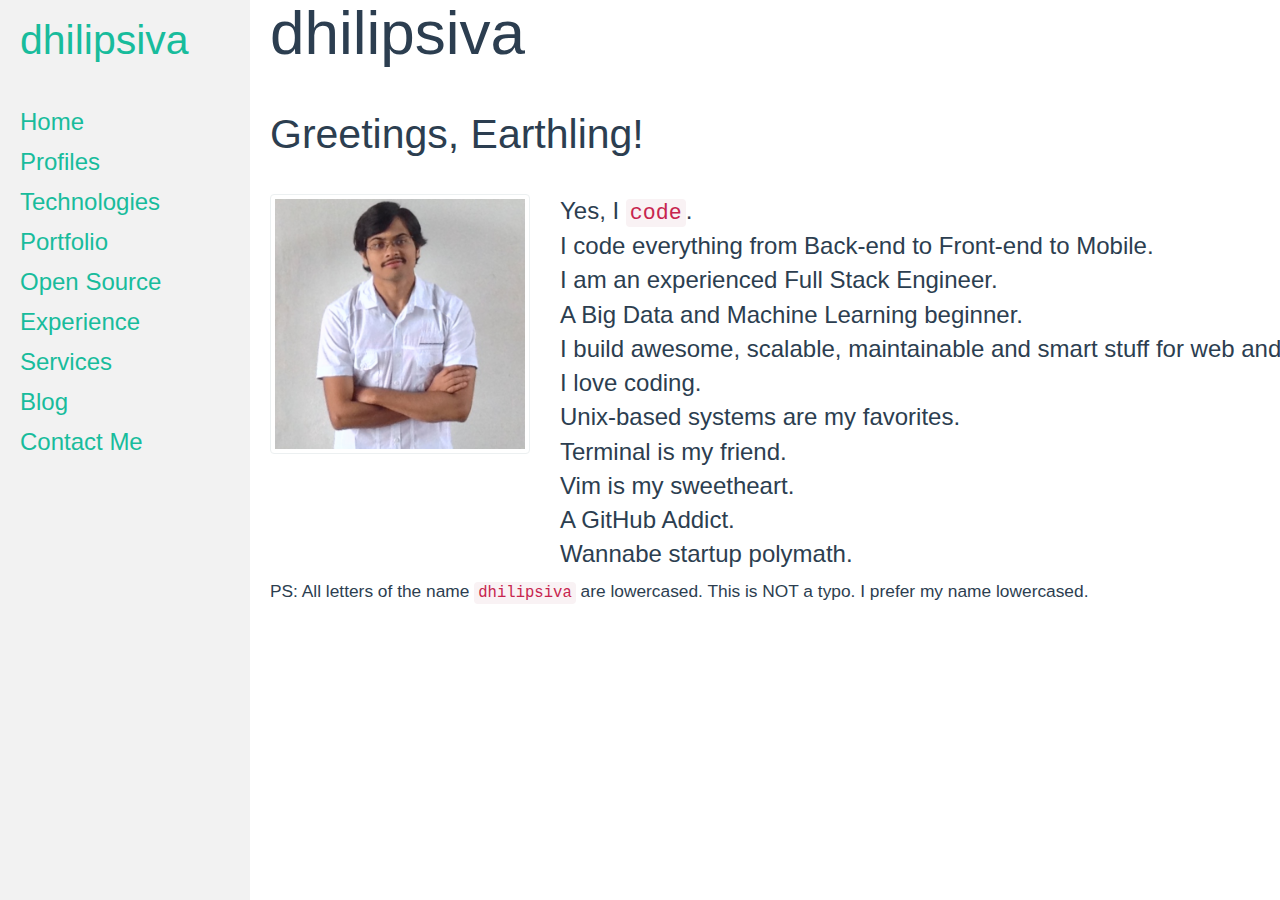
<file: index.html>
<!DOCTYPE html>
<html>
    <head>
        <title>dhilipsiva</title>

        <meta charset="utf-8">
        <meta name="viewport" content="width=device-width">
        <meta http-equiv="X-UA-Compatible" content="IE=edge,chrome=1">

        <meta name="title" content="dhilipsiva"/>
        <meta name="description" content="Greetings, Earthling!"/>
        <meta name="keywords" content="dhilipsiva"/>

        <meta property="og:type" content="article" />
        <meta property="og:title" content="dhilipsiva" />
        <meta property="og:description" content="Greetings, Earthling!" />
        <meta property="og:url" content="http://dhilipsiva.com/index.html" />
        <meta property="fb:profile_id"   content="1627550002" />

        <meta name="twitter:card" content="summary">
        <meta name="twitter:title" content="dhilipsiva" />
        <meta name="twitter:description" content="Greetings, Earthling!" />
        <meta name="twitter:creator" content="@dhilipsiva">
        <meta name="twitter:url" content="http://dhilipsiva.com/index.html" />
        <meta name="twitter:site" content="@dhilipsiva" />
        <meta name="twitter:domain" content="dhilipsiva.com" />

        <link rel="alternate" type="application/rss+xml" title="RSS" href="http://dhilipsiva.com/feed.xml">
        <link rel="shortcut icon" href="/favicon.ico" type="image/x-icon">
        <link rel="icon" href="/favicon.ico" type="image/x-icon">

        <link rel="stylesheet" href="/assets/styles-d5674aa53d373fd3872363236abb8f71.css">
    </head>
    <body>
        <div id="wrapper">
            <div id="sidebar-wrapper">
                <ul class="sidebar-nav">
                    <li class="sidebar-brand">
                        <a href="/">
                            dhilipsiva
                        </a>
                    </li>
                    <li>
                        <a href="/">Home</a>
                    </li>
                    <li>
                        <a href="/profiles">Profiles</a>
                    </li>
                    <li>
                        <a href="/technologies">Technologies</a>
                    </li>
                    <li>
                        <a href="/portfolio">Portfolio</a>
                    </li>
                    <li>
                        <a href="/open-source">Open Source</a>
                    </li>
                    <li>
                        <a href="/experience">Experience</a>
                    </li>
                    <li>
                        <a href="/services">Services</a>
                    </li>
                    <li>
                        <a href="/blog">Blog</a>
                    </li>
                    <li>
                        <a href="/contact-me">Contact Me</a>
                    </li>
                </ul>
            </div>
            <div id="page-content-wrapper">
                <div class="content-header">
                    <a id="menu-toggle" href="#" class="btn btn-info">
                        <span class="glyphicon glyphicon-list"></span>
                        Menu
                    </a>
                    <h1>dhilipsiva</h1>
                    <h3>Greetings, Earthling!</h3>
                </div>
                <div class="container page-content inset">
                    <div class="row">
    <div class="col-md-3">
        <div class="thumbnail">
            <img src="/profile.png" alt="dhilipsiva">
        </div>
    </div>
    <div class="col-md-9">
        Yes, I <code>code</code>. <br/>
        I code everything from Back-end to Front-end to Mobile. <br/>
        I am an experienced Full Stack Engineer. <br/>
        A Big Data and Machine Learning beginner. <br/>
        I build awesome, scalable, maintainable and smart stuff for web and mobile.  <br/>
        I love coding. <br/>
        Unix-based systems are my favorites. <br/>
        Terminal is my friend. <br/>
        Vim is my sweetheart. <br/>
        A GitHub Addict. <br/>
        Wannabe startup polymath. <br/>
    </div>
</div>
<small> <small> PS: All letters of the name <code>dhilipsiva</code> are lowercased. This is NOT a typo. I prefer my name lowercased. </small> </small>

                </div>
            </div>
        </div>
    </body>
    <script type="text/javascript" charset="utf-8">
        document.getElementById("menu-toggle").addEventListener("click", function( event ) {
            event.preventDefault();
            document.getElementById("wrapper").classList.toggle("active");
        }, false);
    </script>
    <script type="text/javascript" charset="utf-8">
        !function(g,s,q,r,d){
            r=g[r]=g[r]||function(){(r.q=r.q||[]).push(arguments)};
            d=s.createElement(q);q=s.getElementsByTagName(q)[0];
            d.src='//d1l6p2sc9645hc.cloudfront.net/tracker.js';q.parentNode.
                insertBefore(d,q)
        }(window,document,'script','_gs');
        _gs('GSN-764389-Z');
    </script>
</html>
</file>
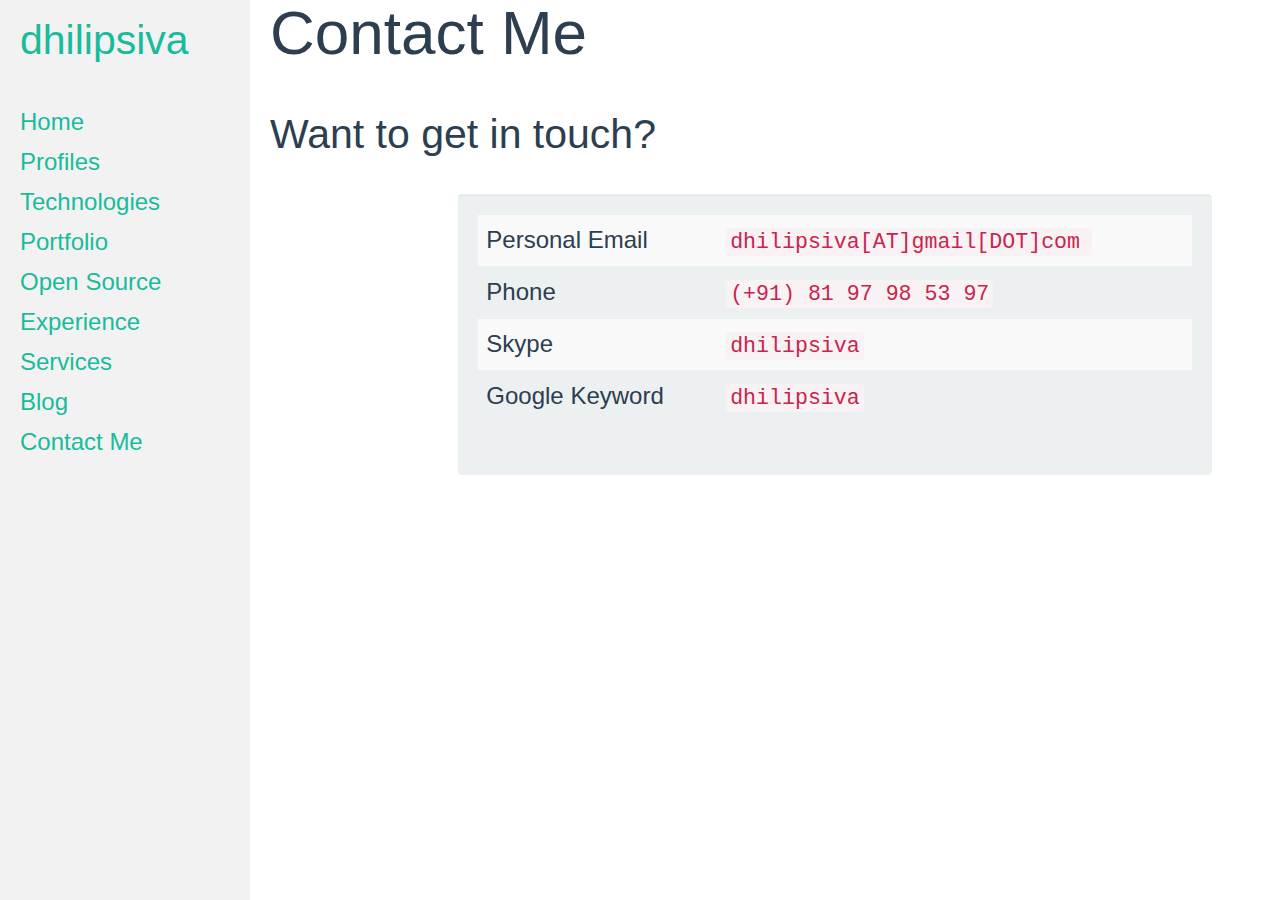
<file: contact-me/index.html>
<!DOCTYPE html>
<html>
    <head>
        <title>Contact Me</title>

        <meta charset="utf-8">
        <meta name="viewport" content="width=device-width">
        <meta http-equiv="X-UA-Compatible" content="IE=edge,chrome=1">

        <meta name="title" content="Contact Me"/>
        <meta name="description" content="Want to get in touch?"/>
        <meta name="keywords" content="dhilipsiva"/>

        <meta property="og:type" content="article" />
        <meta property="og:title" content="Contact Me" />
        <meta property="og:description" content="Want to get in touch?" />
        <meta property="og:url" content="http://dhilipsiva.com/contact-me/index.html" />
        <meta property="fb:profile_id"   content="1627550002" />

        <meta name="twitter:card" content="summary">
        <meta name="twitter:title" content="Contact Me" />
        <meta name="twitter:description" content="Want to get in touch?" />
        <meta name="twitter:creator" content="@dhilipsiva">
        <meta name="twitter:url" content="http://dhilipsiva.com/contact-me/index.html" />
        <meta name="twitter:site" content="@dhilipsiva" />
        <meta name="twitter:domain" content="dhilipsiva.com" />

        <link rel="alternate" type="application/rss+xml" title="RSS" href="http://dhilipsiva.com/feed.xml">
        <link rel="shortcut icon" href="/favicon.ico" type="image/x-icon">
        <link rel="icon" href="/favicon.ico" type="image/x-icon">

        <link rel="stylesheet" href="/assets/styles-d5674aa53d373fd3872363236abb8f71.css">
    </head>
    <body>
        <div id="wrapper">
            <div id="sidebar-wrapper">
                <ul class="sidebar-nav">
                    <li class="sidebar-brand">
                        <a href="/">
                            dhilipsiva
                        </a>
                    </li>
                    <li>
                        <a href="/">Home</a>
                    </li>
                    <li>
                        <a href="/profiles">Profiles</a>
                    </li>
                    <li>
                        <a href="/technologies">Technologies</a>
                    </li>
                    <li>
                        <a href="/portfolio">Portfolio</a>
                    </li>
                    <li>
                        <a href="/open-source">Open Source</a>
                    </li>
                    <li>
                        <a href="/experience">Experience</a>
                    </li>
                    <li>
                        <a href="/services">Services</a>
                    </li>
                    <li>
                        <a href="/blog">Blog</a>
                    </li>
                    <li>
                        <a href="/contact-me">Contact Me</a>
                    </li>
                </ul>
            </div>
            <div id="page-content-wrapper">
                <div class="content-header">
                    <a id="menu-toggle" href="#" class="btn btn-info">
                        <span class="glyphicon glyphicon-list"></span>
                        Menu
                    </a>
                    <h1>Contact Me</h1>
                    <h3>Want to get in touch?</h3>
                </div>
                <div class="container page-content inset">
                    <div class="col-md-8 col-md-offset-2 well">
    <table class="table table-striped">
        <tbody>
            <tr>
                <td> Personal Email </td>
                <td><code> dhilipsiva[AT]gmail[DOT]com <code></td>
            </tr>
            <tr>
                <td> Phone </td>
                <td><code> (+91) 81 97 98 53 97 </code></td>
            </tr>
            <tr>
                <td> Skype </td>
                <td><code> dhilipsiva </code></td>
            </tr>
            <tr>
                <td>Google Keyword</td>
                <td><code> dhilipsiva </code></td>
            </tr>
        </tbody>
    </table>
</div>


                </div>
            </div>
        </div>
    </body>
    <script type="text/javascript" charset="utf-8">
        document.getElementById("menu-toggle").addEventListener("click", function( event ) {
            event.preventDefault();
            document.getElementById("wrapper").classList.toggle("active");
        }, false);
    </script>
    <script type="text/javascript" charset="utf-8">
        !function(g,s,q,r,d){
            r=g[r]=g[r]||function(){(r.q=r.q||[]).push(arguments)};
            d=s.createElement(q);q=s.getElementsByTagName(q)[0];
            d.src='//d1l6p2sc9645hc.cloudfront.net/tracker.js';q.parentNode.
                insertBefore(d,q)
        }(window,document,'script','_gs');
        _gs('GSN-764389-Z');
    </script>
</html>
</file>
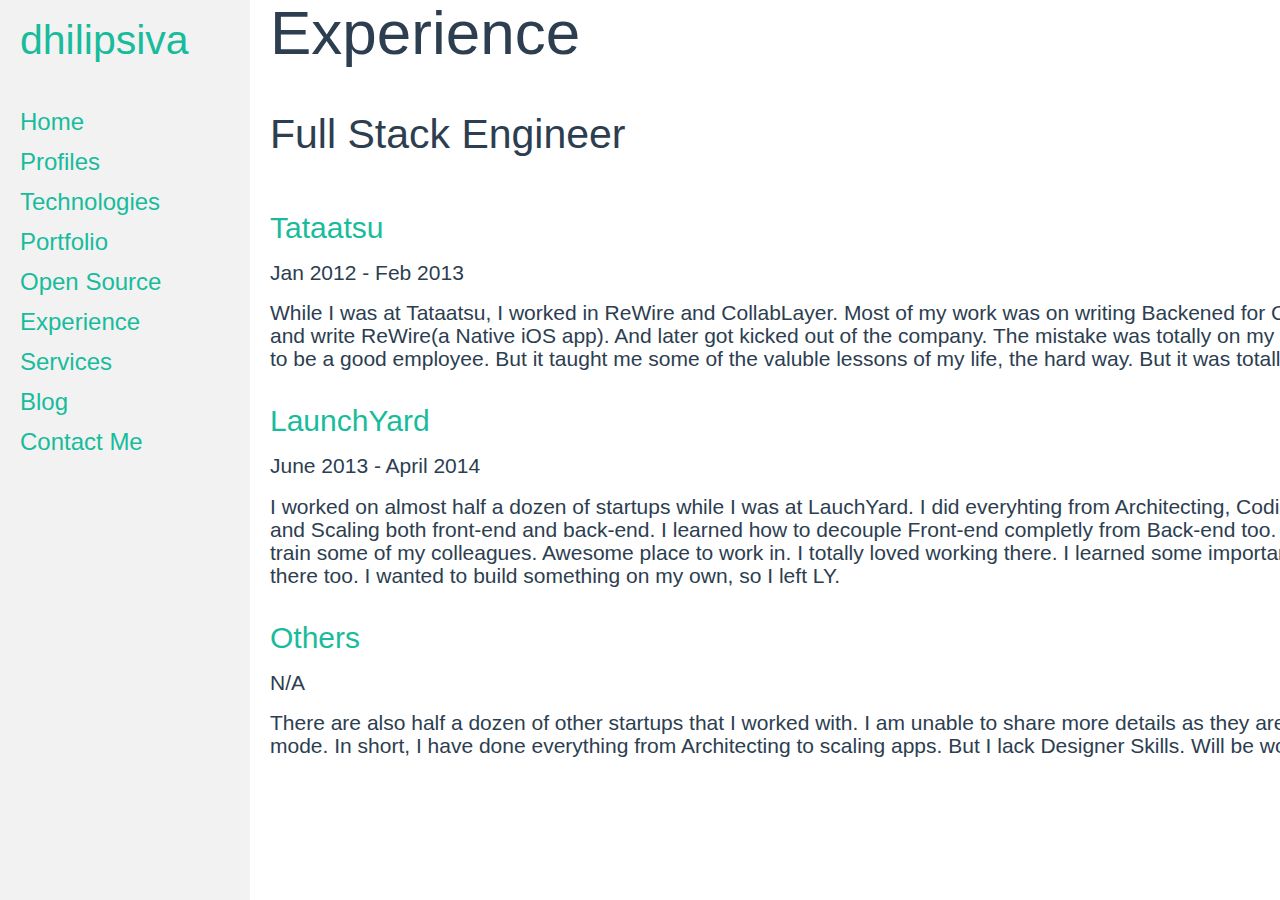
<file: experience/index.html>
<!DOCTYPE html>
<html>
    <head>
        <title>Experience</title>

        <meta charset="utf-8">
        <meta name="viewport" content="width=device-width">
        <meta http-equiv="X-UA-Compatible" content="IE=edge,chrome=1">

        <meta name="title" content="Experience"/>
        <meta name="description" content="Full Stack Engineer"/>
        <meta name="keywords" content="dhilipsiva"/>

        <meta property="og:type" content="article" />
        <meta property="og:title" content="Experience" />
        <meta property="og:description" content="Full Stack Engineer" />
        <meta property="og:url" content="http://dhilipsiva.com/experience/index.html" />
        <meta property="fb:profile_id"   content="1627550002" />

        <meta name="twitter:card" content="summary">
        <meta name="twitter:title" content="Experience" />
        <meta name="twitter:description" content="Full Stack Engineer" />
        <meta name="twitter:creator" content="@dhilipsiva">
        <meta name="twitter:url" content="http://dhilipsiva.com/experience/index.html" />
        <meta name="twitter:site" content="@dhilipsiva" />
        <meta name="twitter:domain" content="dhilipsiva.com" />

        <link rel="alternate" type="application/rss+xml" title="RSS" href="http://dhilipsiva.com/feed.xml">
        <link rel="shortcut icon" href="/favicon.ico" type="image/x-icon">
        <link rel="icon" href="/favicon.ico" type="image/x-icon">

        <link rel="stylesheet" href="/assets/styles-d5674aa53d373fd3872363236abb8f71.css">
    </head>
    <body>
        <div id="wrapper">
            <div id="sidebar-wrapper">
                <ul class="sidebar-nav">
                    <li class="sidebar-brand">
                        <a href="/">
                            dhilipsiva
                        </a>
                    </li>
                    <li>
                        <a href="/">Home</a>
                    </li>
                    <li>
                        <a href="/profiles">Profiles</a>
                    </li>
                    <li>
                        <a href="/technologies">Technologies</a>
                    </li>
                    <li>
                        <a href="/portfolio">Portfolio</a>
                    </li>
                    <li>
                        <a href="/open-source">Open Source</a>
                    </li>
                    <li>
                        <a href="/experience">Experience</a>
                    </li>
                    <li>
                        <a href="/services">Services</a>
                    </li>
                    <li>
                        <a href="/blog">Blog</a>
                    </li>
                    <li>
                        <a href="/contact-me">Contact Me</a>
                    </li>
                </ul>
            </div>
            <div id="page-content-wrapper">
                <div class="content-header">
                    <a id="menu-toggle" href="#" class="btn btn-info">
                        <span class="glyphicon glyphicon-list"></span>
                        Menu
                    </a>
                    <h1>Experience</h1>
                    <h3>Full Stack Engineer</h3>
                </div>
                <div class="container page-content inset">
                    
<h4><a href="http://tataatsu.com/" target="_blank">Tataatsu</a></h4>
<h6>Jan 2012 - Feb 2013<h6>
<p>While I was at Tataatsu, I worked in ReWire and CollabLayer. Most of my work was on writing Backened for CollabLayer and write ReWire(a Native iOS app). And later got kicked out of the company. The mistake was totally on my part. I failed to be a good employee. But it taught me some of the valuble lessons of my life, the hard way. But it was totally worth it.</p>
<div class="clearfix"></div>

<h4><a href="http://tataatsu.com/" target="_blank">LaunchYard</a></h4>
<h6>June 2013 - April 2014<h6>
<p>I worked on almost half a dozen of startups while I was at LauchYard. I did everyhting from Architecting, Coding, DevOps and Scaling both front-end and back-end. I learned how to decouple Front-end completly from Back-end too. I also got to train some of my colleagues. Awesome place to work in. I totally loved working there. I learned some important lessons there too. I wanted to build something on my own, so I left LY.</p>
<div class="clearfix"></div>

<h4><a href="#" target="_blank">Others</a></h4>
<h6>N/A<h6>
<p>There are also half a dozen of other startups that I worked with. I am unable to share more details as they are stealth mode. In short, I have done everything from Architecting to scaling apps. But I lack Designer Skills. Will be working on it</p>
<div class="clearfix"></div>


                </div>
            </div>
        </div>
    </body>
    <script type="text/javascript" charset="utf-8">
        document.getElementById("menu-toggle").addEventListener("click", function( event ) {
            event.preventDefault();
            document.getElementById("wrapper").classList.toggle("active");
        }, false);
    </script>
    <script type="text/javascript" charset="utf-8">
        !function(g,s,q,r,d){
            r=g[r]=g[r]||function(){(r.q=r.q||[]).push(arguments)};
            d=s.createElement(q);q=s.getElementsByTagName(q)[0];
            d.src='//d1l6p2sc9645hc.cloudfront.net/tracker.js';q.parentNode.
                insertBefore(d,q)
        }(window,document,'script','_gs');
        _gs('GSN-764389-Z');
    </script>
</html>
</file>
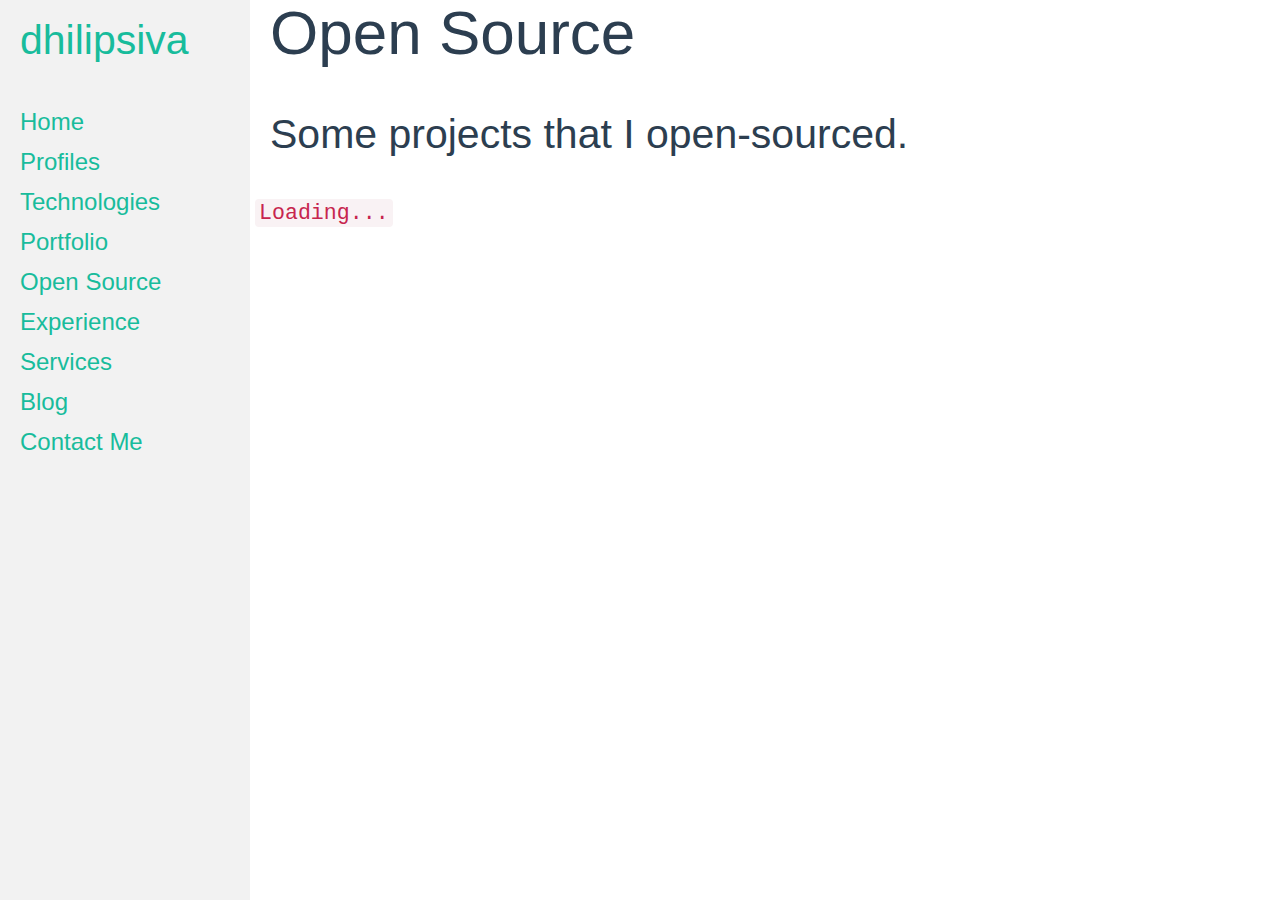
<file: open-source/index.html>
<!DOCTYPE html>
<html>
    <head>
        <title>Open Source</title>

        <meta charset="utf-8">
        <meta name="viewport" content="width=device-width">
        <meta http-equiv="X-UA-Compatible" content="IE=edge,chrome=1">

        <meta name="title" content="Open Source"/>
        <meta name="description" content="Some projects that I open-sourced."/>
        <meta name="keywords" content="dhilipsiva"/>

        <meta property="og:type" content="article" />
        <meta property="og:title" content="Open Source" />
        <meta property="og:description" content="Some projects that I open-sourced." />
        <meta property="og:url" content="http://dhilipsiva.com/open-source/index.html" />
        <meta property="fb:profile_id"   content="1627550002" />

        <meta name="twitter:card" content="summary">
        <meta name="twitter:title" content="Open Source" />
        <meta name="twitter:description" content="Some projects that I open-sourced." />
        <meta name="twitter:creator" content="@dhilipsiva">
        <meta name="twitter:url" content="http://dhilipsiva.com/open-source/index.html" />
        <meta name="twitter:site" content="@dhilipsiva" />
        <meta name="twitter:domain" content="dhilipsiva.com" />

        <link rel="alternate" type="application/rss+xml" title="RSS" href="http://dhilipsiva.com/feed.xml">
        <link rel="shortcut icon" href="/favicon.ico" type="image/x-icon">
        <link rel="icon" href="/favicon.ico" type="image/x-icon">

        <link rel="stylesheet" href="/assets/styles-d5674aa53d373fd3872363236abb8f71.css">
    </head>
    <body>
        <div id="wrapper">
            <div id="sidebar-wrapper">
                <ul class="sidebar-nav">
                    <li class="sidebar-brand">
                        <a href="/">
                            dhilipsiva
                        </a>
                    </li>
                    <li>
                        <a href="/">Home</a>
                    </li>
                    <li>
                        <a href="/profiles">Profiles</a>
                    </li>
                    <li>
                        <a href="/technologies">Technologies</a>
                    </li>
                    <li>
                        <a href="/portfolio">Portfolio</a>
                    </li>
                    <li>
                        <a href="/open-source">Open Source</a>
                    </li>
                    <li>
                        <a href="/experience">Experience</a>
                    </li>
                    <li>
                        <a href="/services">Services</a>
                    </li>
                    <li>
                        <a href="/blog">Blog</a>
                    </li>
                    <li>
                        <a href="/contact-me">Contact Me</a>
                    </li>
                </ul>
            </div>
            <div id="page-content-wrapper">
                <div class="content-header">
                    <a id="menu-toggle" href="#" class="btn btn-info">
                        <span class="glyphicon glyphicon-list"></span>
                        Menu
                    </a>
                    <h1>Open Source</h1>
                    <h3>Some projects that I open-sourced.</h3>
                </div>
                <div class="container page-content inset">
                    <div class="row" id="repos">
    <code>Loading...</code>
</div>
<script type="text/template" id="repo_template">
    <div class="col-md-4">
        <div class="thumbnail well">
            <div class="caption">
                <h5>
                    <a href="{html_url}" target="_blank">{name}</a>
                </h5>
                <p class="repo-desc">{description}</p>
                <a href="{html_url}" target="_blank" class="btn btn-info star-btn" role="button">{stargazers_count} Star(s)</a>
            </div>
        </div>
    </div>
</script>
<script type="text/javascript" charset="utf-8">
    var datum, repos, _i, _len, data, xmlhttp, template;
    String.prototype.format = function(dict) {
        return this.replace(/{(\w+)}/g, function(match) {
            key = match.replace(/[{}]+/gi,"");
            return dict[key] ? dict[key] : match;
        });
    };
    template = document.getElementById("repo_template").innerHTML;
    xmlhttp = new XMLHttpRequest;
    xmlhttp.open("GET","https://api.github.com/users/dhilipsiva/repos",true);
    xmlhttp.onreadystatechange=function(){
        if (xmlhttp.readyState==4 && xmlhttp.status==200){
            data = JSON.parse(xmlhttp.responseText);
            data = data.sort(function(prev, next){
                return next.stargazers_count - prev.stargazers_count;
            });
            repos = "";
            for (_i = 0, _len = data.length; _i < _len; _i++) {
                datum = data[_i];
                repos += template.format(datum);
            }
            document.getElementById("repos").innerHTML = repos;
        }
    }
    xmlhttp.send();
</script>

                </div>
            </div>
        </div>
    </body>
    <script type="text/javascript" charset="utf-8">
        document.getElementById("menu-toggle").addEventListener("click", function( event ) {
            event.preventDefault();
            document.getElementById("wrapper").classList.toggle("active");
        }, false);
    </script>
    <script type="text/javascript" charset="utf-8">
        !function(g,s,q,r,d){
            r=g[r]=g[r]||function(){(r.q=r.q||[]).push(arguments)};
            d=s.createElement(q);q=s.getElementsByTagName(q)[0];
            d.src='//d1l6p2sc9645hc.cloudfront.net/tracker.js';q.parentNode.
                insertBefore(d,q)
        }(window,document,'script','_gs');
        _gs('GSN-764389-Z');
    </script>
</html>
</file>
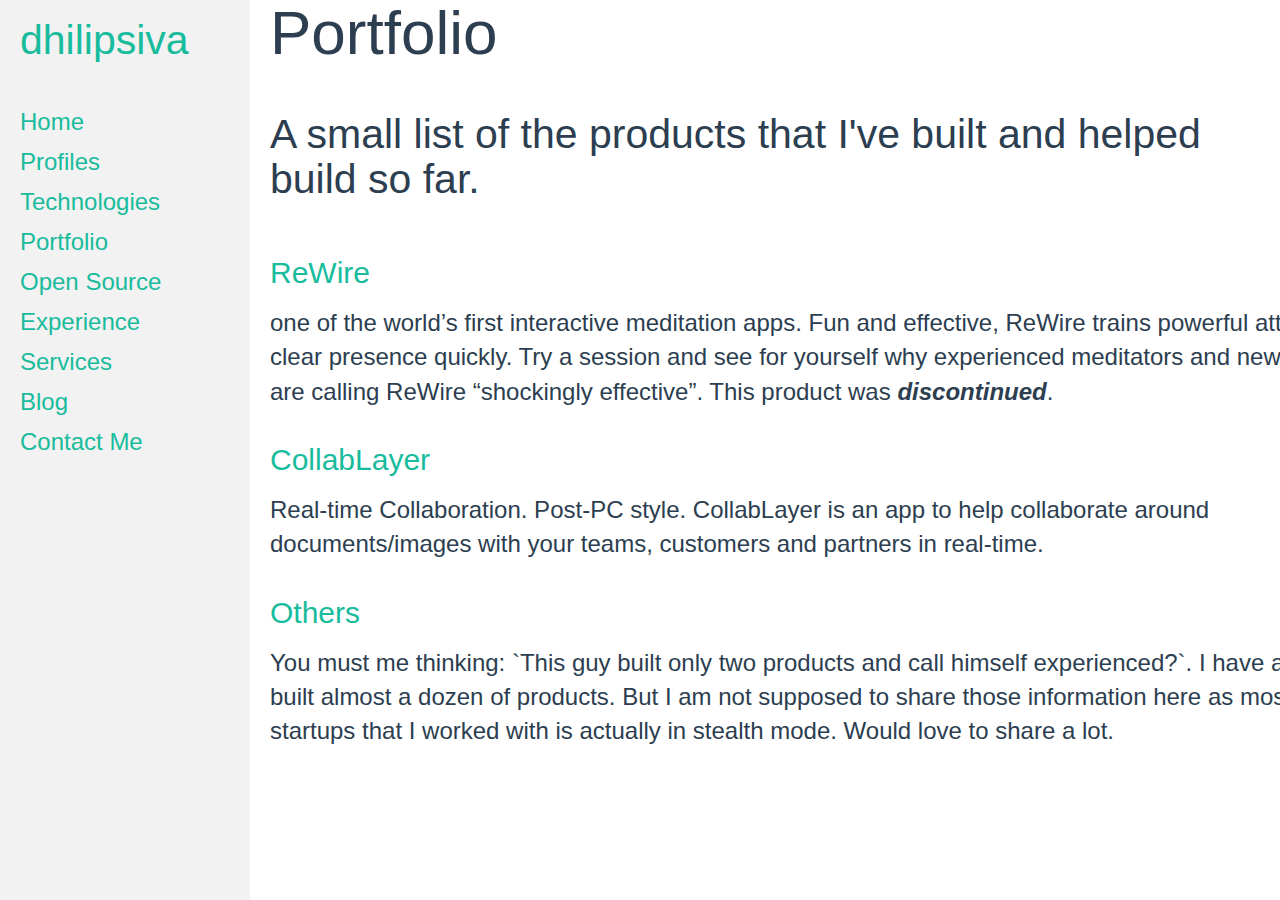
<file: portfolio/index.html>
<!DOCTYPE html>
<html>
    <head>
        <title>Portfolio</title>

        <meta charset="utf-8">
        <meta name="viewport" content="width=device-width">
        <meta http-equiv="X-UA-Compatible" content="IE=edge,chrome=1">

        <meta name="title" content="Portfolio"/>
        <meta name="description" content="A small list of the products that I've built and helped build so far."/>
        <meta name="keywords" content="dhilipsiva"/>

        <meta property="og:type" content="article" />
        <meta property="og:title" content="Portfolio" />
        <meta property="og:description" content="A small list of the products that I've built and helped build so far." />
        <meta property="og:url" content="http://dhilipsiva.com/portfolio/index.html" />
        <meta property="fb:profile_id"   content="1627550002" />

        <meta name="twitter:card" content="summary">
        <meta name="twitter:title" content="Portfolio" />
        <meta name="twitter:description" content="A small list of the products that I've built and helped build so far." />
        <meta name="twitter:creator" content="@dhilipsiva">
        <meta name="twitter:url" content="http://dhilipsiva.com/portfolio/index.html" />
        <meta name="twitter:site" content="@dhilipsiva" />
        <meta name="twitter:domain" content="dhilipsiva.com" />

        <link rel="alternate" type="application/rss+xml" title="RSS" href="http://dhilipsiva.com/feed.xml">
        <link rel="shortcut icon" href="/favicon.ico" type="image/x-icon">
        <link rel="icon" href="/favicon.ico" type="image/x-icon">

        <link rel="stylesheet" href="/assets/styles-d5674aa53d373fd3872363236abb8f71.css">
    </head>
    <body>
        <div id="wrapper">
            <div id="sidebar-wrapper">
                <ul class="sidebar-nav">
                    <li class="sidebar-brand">
                        <a href="/">
                            dhilipsiva
                        </a>
                    </li>
                    <li>
                        <a href="/">Home</a>
                    </li>
                    <li>
                        <a href="/profiles">Profiles</a>
                    </li>
                    <li>
                        <a href="/technologies">Technologies</a>
                    </li>
                    <li>
                        <a href="/portfolio">Portfolio</a>
                    </li>
                    <li>
                        <a href="/open-source">Open Source</a>
                    </li>
                    <li>
                        <a href="/experience">Experience</a>
                    </li>
                    <li>
                        <a href="/services">Services</a>
                    </li>
                    <li>
                        <a href="/blog">Blog</a>
                    </li>
                    <li>
                        <a href="/contact-me">Contact Me</a>
                    </li>
                </ul>
            </div>
            <div id="page-content-wrapper">
                <div class="content-header">
                    <a id="menu-toggle" href="#" class="btn btn-info">
                        <span class="glyphicon glyphicon-list"></span>
                        Menu
                    </a>
                    <h1>Portfolio</h1>
                    <h3>A small list of the products that I've built and helped build so far.</h3>
                </div>
                <div class="container page-content inset">
                    
<h4><a href="http://rewireapp.com/" target="_blank">ReWire</a></h4>
<p>one of the world’s first interactive meditation apps. Fun and effective, ReWire trains powerful attention and clear presence quickly. Try a session and see for yourself why experienced meditators and newbies alike are calling ReWire “shockingly effective”. This product was <strong><em>discontinued</em></strong>.</p>
<div class="clearfix"></div>

<h4><a href="http://collablayer.com/" target="_blank">CollabLayer</a></h4>
<p>Real-time Collaboration. Post-PC style. CollabLayer is an app to help collaborate around documents/images with your teams, customers and partners in real-time.</p>
<div class="clearfix"></div>

<h4><a href="#" target="_blank">Others</a></h4>
<p>You must me thinking: `This guy built only two products and call himself experienced?`. I have actually built almost a dozen of products. But I am not supposed to share those information here as most of the startups that I worked with is actually in stealth mode. Would love to share a lot.</p>
<div class="clearfix"></div>


                </div>
            </div>
        </div>
    </body>
    <script type="text/javascript" charset="utf-8">
        document.getElementById("menu-toggle").addEventListener("click", function( event ) {
            event.preventDefault();
            document.getElementById("wrapper").classList.toggle("active");
        }, false);
    </script>
    <script type="text/javascript" charset="utf-8">
        !function(g,s,q,r,d){
            r=g[r]=g[r]||function(){(r.q=r.q||[]).push(arguments)};
            d=s.createElement(q);q=s.getElementsByTagName(q)[0];
            d.src='//d1l6p2sc9645hc.cloudfront.net/tracker.js';q.parentNode.
                insertBefore(d,q)
        }(window,document,'script','_gs');
        _gs('GSN-764389-Z');
    </script>
</html>
</file>
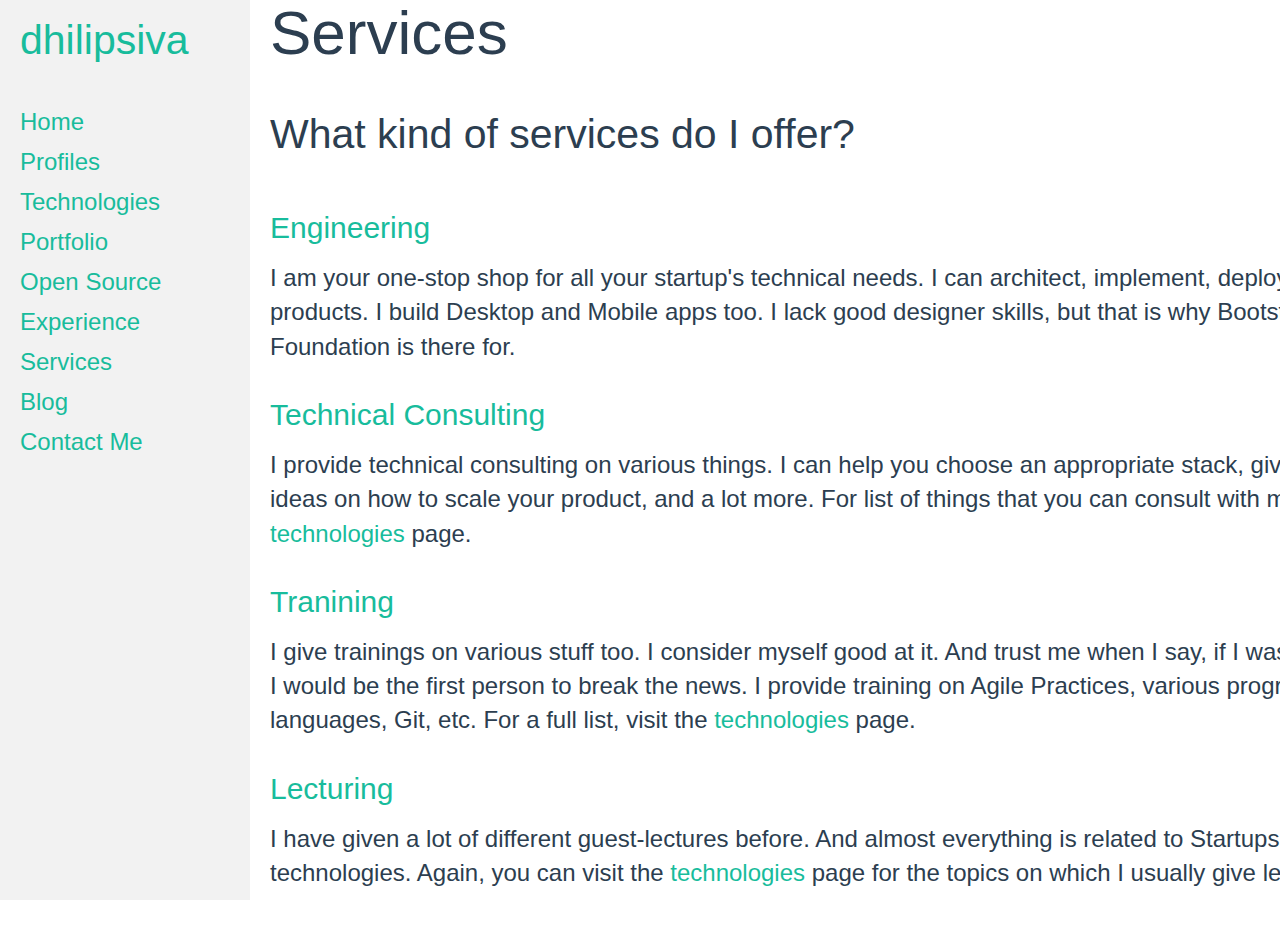
<file: services/index.html>
<!DOCTYPE html>
<html>
    <head>
        <title>Services</title>

        <meta charset="utf-8">
        <meta name="viewport" content="width=device-width">
        <meta http-equiv="X-UA-Compatible" content="IE=edge,chrome=1">

        <meta name="title" content="Services"/>
        <meta name="description" content="What kind of services do I offer?"/>
        <meta name="keywords" content="dhilipsiva"/>

        <meta property="og:type" content="article" />
        <meta property="og:title" content="Services" />
        <meta property="og:description" content="What kind of services do I offer?" />
        <meta property="og:url" content="http://dhilipsiva.com/services/index.html" />
        <meta property="fb:profile_id"   content="1627550002" />

        <meta name="twitter:card" content="summary">
        <meta name="twitter:title" content="Services" />
        <meta name="twitter:description" content="What kind of services do I offer?" />
        <meta name="twitter:creator" content="@dhilipsiva">
        <meta name="twitter:url" content="http://dhilipsiva.com/services/index.html" />
        <meta name="twitter:site" content="@dhilipsiva" />
        <meta name="twitter:domain" content="dhilipsiva.com" />

        <link rel="alternate" type="application/rss+xml" title="RSS" href="http://dhilipsiva.com/feed.xml">
        <link rel="shortcut icon" href="/favicon.ico" type="image/x-icon">
        <link rel="icon" href="/favicon.ico" type="image/x-icon">

        <link rel="stylesheet" href="/assets/styles-d5674aa53d373fd3872363236abb8f71.css">
    </head>
    <body>
        <div id="wrapper">
            <div id="sidebar-wrapper">
                <ul class="sidebar-nav">
                    <li class="sidebar-brand">
                        <a href="/">
                            dhilipsiva
                        </a>
                    </li>
                    <li>
                        <a href="/">Home</a>
                    </li>
                    <li>
                        <a href="/profiles">Profiles</a>
                    </li>
                    <li>
                        <a href="/technologies">Technologies</a>
                    </li>
                    <li>
                        <a href="/portfolio">Portfolio</a>
                    </li>
                    <li>
                        <a href="/open-source">Open Source</a>
                    </li>
                    <li>
                        <a href="/experience">Experience</a>
                    </li>
                    <li>
                        <a href="/services">Services</a>
                    </li>
                    <li>
                        <a href="/blog">Blog</a>
                    </li>
                    <li>
                        <a href="/contact-me">Contact Me</a>
                    </li>
                </ul>
            </div>
            <div id="page-content-wrapper">
                <div class="content-header">
                    <a id="menu-toggle" href="#" class="btn btn-info">
                        <span class="glyphicon glyphicon-list"></span>
                        Menu
                    </a>
                    <h1>Services</h1>
                    <h3>What kind of services do I offer?</h3>
                </div>
                <div class="container page-content inset">
                    
<h4 class="theme-color">Engineering</h4>
<p>I am your one-stop shop for all your startup's technical needs. I can architect, implement, deploy and scale products. I build Desktop and Mobile apps too. I lack good designer skills, but that is why Bootstrap and Foundation is there for.</p>
<div class="clearfix"></div>

<h4 class="theme-color">Technical Consulting</h4>
<p>I provide technical consulting on various things. I can help you choose an appropriate stack, give you ideas on how to scale your product, and a lot more. For list of things that you can consult with me, visit the <a href='/technologies'>technologies</a> page.</p>
<div class="clearfix"></div>

<h4 class="theme-color">Tranining</h4>
<p>I give trainings on various stuff too. I consider myself good at it. And trust me when I say, if I was not good, I would be the first person to break the news. I provide training on Agile Practices, various programming languages, Git, etc. For a full list, visit the <a href='/technologies'>technologies</a> page.</p>
<div class="clearfix"></div>

<h4 class="theme-color">Lecturing</h4>
<p>I have given a lot of different guest-lectures before. And almost everything is related to Startups and technologies. Again, you can visit the <a href='/technologies'>technologies</a> page for the topics on which I usually give lectures on.</p>
<div class="clearfix"></div>


                </div>
            </div>
        </div>
    </body>
    <script type="text/javascript" charset="utf-8">
        document.getElementById("menu-toggle").addEventListener("click", function( event ) {
            event.preventDefault();
            document.getElementById("wrapper").classList.toggle("active");
        }, false);
    </script>
    <script type="text/javascript" charset="utf-8">
        !function(g,s,q,r,d){
            r=g[r]=g[r]||function(){(r.q=r.q||[]).push(arguments)};
            d=s.createElement(q);q=s.getElementsByTagName(q)[0];
            d.src='//d1l6p2sc9645hc.cloudfront.net/tracker.js';q.parentNode.
                insertBefore(d,q)
        }(window,document,'script','_gs');
        _gs('GSN-764389-Z');
    </script>
</html>
</file>
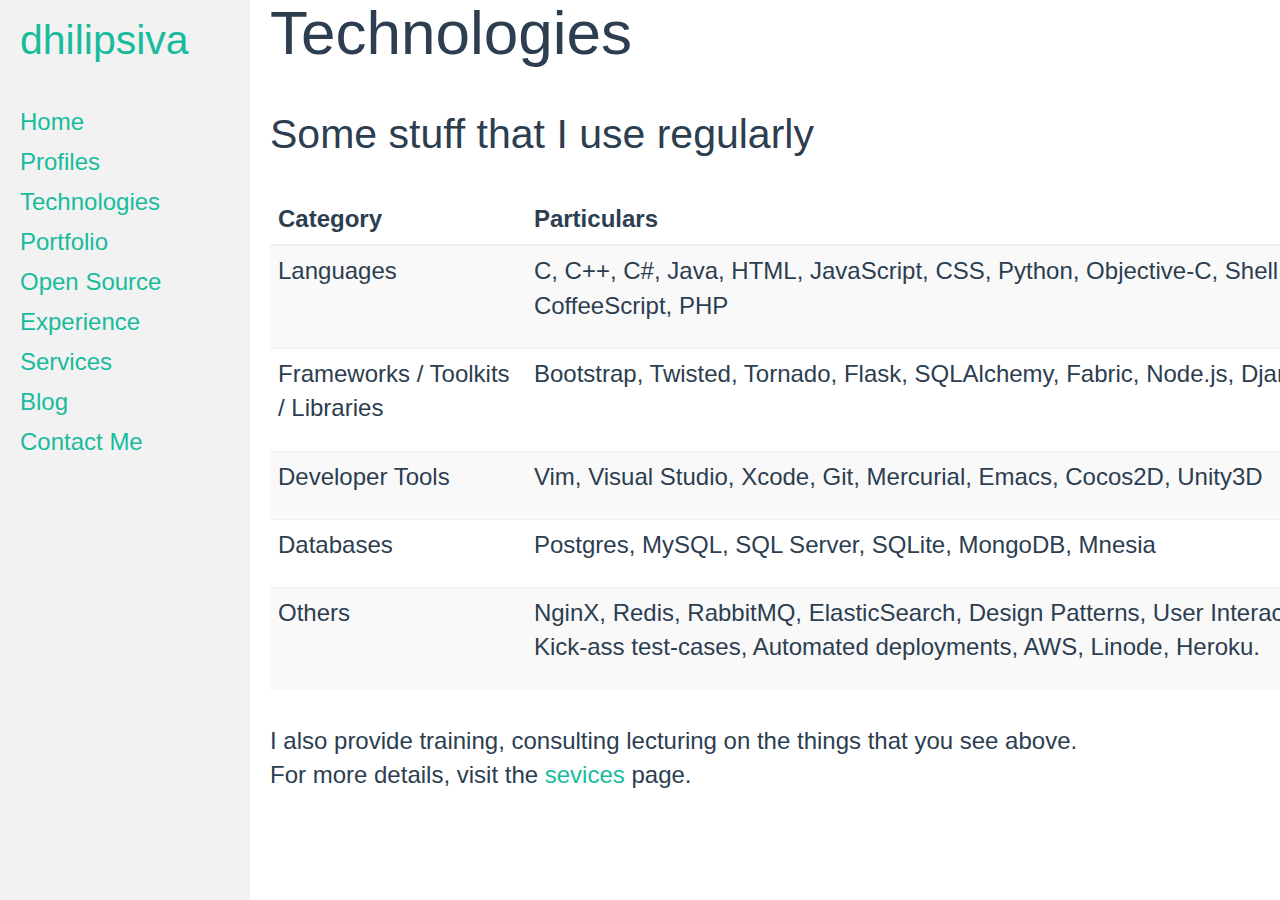
<file: technologies/index.html>
<!DOCTYPE html>
<html>
    <head>
        <title>Technologies</title>

        <meta charset="utf-8">
        <meta name="viewport" content="width=device-width">
        <meta http-equiv="X-UA-Compatible" content="IE=edge,chrome=1">

        <meta name="title" content="Technologies"/>
        <meta name="description" content="Some stuff that I use regularly"/>
        <meta name="keywords" content="dhilipsiva"/>

        <meta property="og:type" content="article" />
        <meta property="og:title" content="Technologies" />
        <meta property="og:description" content="Some stuff that I use regularly" />
        <meta property="og:url" content="http://dhilipsiva.com/technologies/index.html" />
        <meta property="fb:profile_id"   content="1627550002" />

        <meta name="twitter:card" content="summary">
        <meta name="twitter:title" content="Technologies" />
        <meta name="twitter:description" content="Some stuff that I use regularly" />
        <meta name="twitter:creator" content="@dhilipsiva">
        <meta name="twitter:url" content="http://dhilipsiva.com/technologies/index.html" />
        <meta name="twitter:site" content="@dhilipsiva" />
        <meta name="twitter:domain" content="dhilipsiva.com" />

        <link rel="alternate" type="application/rss+xml" title="RSS" href="http://dhilipsiva.com/feed.xml">
        <link rel="shortcut icon" href="/favicon.ico" type="image/x-icon">
        <link rel="icon" href="/favicon.ico" type="image/x-icon">

        <link rel="stylesheet" href="/assets/styles-d5674aa53d373fd3872363236abb8f71.css">
    </head>
    <body>
        <div id="wrapper">
            <div id="sidebar-wrapper">
                <ul class="sidebar-nav">
                    <li class="sidebar-brand">
                        <a href="/">
                            dhilipsiva
                        </a>
                    </li>
                    <li>
                        <a href="/">Home</a>
                    </li>
                    <li>
                        <a href="/profiles">Profiles</a>
                    </li>
                    <li>
                        <a href="/technologies">Technologies</a>
                    </li>
                    <li>
                        <a href="/portfolio">Portfolio</a>
                    </li>
                    <li>
                        <a href="/open-source">Open Source</a>
                    </li>
                    <li>
                        <a href="/experience">Experience</a>
                    </li>
                    <li>
                        <a href="/services">Services</a>
                    </li>
                    <li>
                        <a href="/blog">Blog</a>
                    </li>
                    <li>
                        <a href="/contact-me">Contact Me</a>
                    </li>
                </ul>
            </div>
            <div id="page-content-wrapper">
                <div class="content-header">
                    <a id="menu-toggle" href="#" class="btn btn-info">
                        <span class="glyphicon glyphicon-list"></span>
                        Menu
                    </a>
                    <h1>Technologies</h1>
                    <h3>Some stuff that I use regularly</h3>
                </div>
                <div class="container page-content inset">
                    <table class="table table-striped">
    <thead>
        <tr>
            <th>Category</th>
            <th>Particulars</th>
        </tr>
    </thead>
    <tbody>
        
        <tr>
            <td>
                <p>Languages</p>
            </td>
            <td>
                <p>C, C++, C#, Java, HTML, JavaScript, CSS, Python, Objective-C, Shell, CoffeeScript, PHP</p>
            </td>
        </tr>
        
        <tr>
            <td>
                <p>Frameworks / Toolkits / Libraries</p>
            </td>
            <td>
                <p>Bootstrap, Twisted, Tornado, Flask, SQLAlchemy, Fabric, Node.js, Django</p>
            </td>
        </tr>
        
        <tr>
            <td>
                <p>Developer Tools</p>
            </td>
            <td>
                <p>Vim, Visual Studio, Xcode, Git, Mercurial, Emacs, Cocos2D, Unity3D</p>
            </td>
        </tr>
        
        <tr>
            <td>
                <p>Databases</p>
            </td>
            <td>
                <p>Postgres, MySQL, SQL Server, SQLite, MongoDB, Mnesia</p>
            </td>
        </tr>
        
        <tr>
            <td>
                <p>Others</p>
            </td>
            <td>
                <p>NginX, Redis, RabbitMQ, ElasticSearch, Design Patterns, User Interactivity, Kick-ass test-cases, Automated deployments, AWS, Linode, Heroku.</p>
            </td>
        </tr>
        
    </tbody>
</table>
<div class="clearfix">
    <p>
        I also provide training, consulting lecturing on the things that you see above. <br/>
        For more details, visit the <a href="/services/">sevices</a> page.
    </p>
</div>

                </div>
            </div>
        </div>
    </body>
    <script type="text/javascript" charset="utf-8">
        document.getElementById("menu-toggle").addEventListener("click", function( event ) {
            event.preventDefault();
            document.getElementById("wrapper").classList.toggle("active");
        }, false);
    </script>
    <script type="text/javascript" charset="utf-8">
        !function(g,s,q,r,d){
            r=g[r]=g[r]||function(){(r.q=r.q||[]).push(arguments)};
            d=s.createElement(q);q=s.getElementsByTagName(q)[0];
            d.src='//d1l6p2sc9645hc.cloudfront.net/tracker.js';q.parentNode.
                insertBefore(d,q)
        }(window,document,'script','_gs');
        _gs('GSN-764389-Z');
    </script>
</html>
</file>
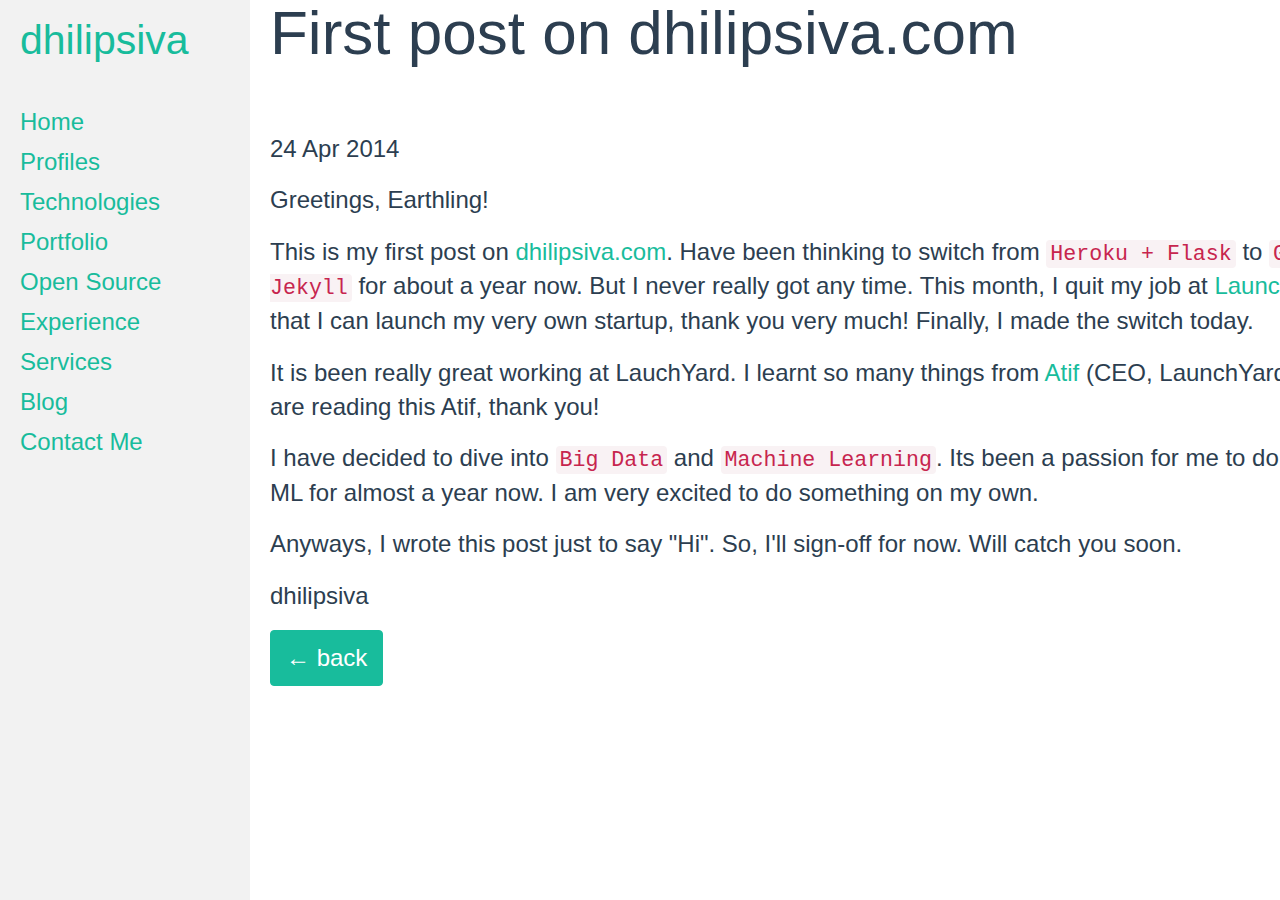
<file: 2014/04/24/first-post-on-dhilipsiva-com.html>
<!DOCTYPE html>
<html>
    <head>
        <title>First post on dhilipsiva.com</title>

        <meta charset="utf-8">
        <meta name="viewport" content="width=device-width">
        <meta http-equiv="X-UA-Compatible" content="IE=edge,chrome=1">

        <meta name="title" content="First post on dhilipsiva.com"/>
        <meta name="description" content=""/>
        <meta name="keywords" content="dhilipsiva"/>

        <meta property="og:type" content="article" />
        <meta property="og:title" content="First post on dhilipsiva.com" />
        <meta property="og:description" content="" />
        <meta property="og:url" content="http://dhilipsiva.com/2014/04/24/first-post-on-dhilipsiva-com.html" />
        <meta property="fb:profile_id"   content="1627550002" />

        <meta name="twitter:card" content="summary">
        <meta name="twitter:title" content="First post on dhilipsiva.com" />
        <meta name="twitter:description" content="" />
        <meta name="twitter:creator" content="@dhilipsiva">
        <meta name="twitter:url" content="http://dhilipsiva.com/2014/04/24/first-post-on-dhilipsiva-com.html" />
        <meta name="twitter:site" content="@dhilipsiva" />
        <meta name="twitter:domain" content="dhilipsiva.com" />

        <link rel="alternate" type="application/rss+xml" title="RSS" href="http://dhilipsiva.com/feed.xml">
        <link rel="shortcut icon" href="/favicon.ico" type="image/x-icon">
        <link rel="icon" href="/favicon.ico" type="image/x-icon">

        <link rel="stylesheet" href="/assets/styles-d5674aa53d373fd3872363236abb8f71.css">
    </head>
    <body>
        <div id="wrapper">
            <div id="sidebar-wrapper">
                <ul class="sidebar-nav">
                    <li class="sidebar-brand">
                        <a href="/">
                            dhilipsiva
                        </a>
                    </li>
                    <li>
                        <a href="/">Home</a>
                    </li>
                    <li>
                        <a href="/profiles">Profiles</a>
                    </li>
                    <li>
                        <a href="/technologies">Technologies</a>
                    </li>
                    <li>
                        <a href="/portfolio">Portfolio</a>
                    </li>
                    <li>
                        <a href="/open-source">Open Source</a>
                    </li>
                    <li>
                        <a href="/experience">Experience</a>
                    </li>
                    <li>
                        <a href="/services">Services</a>
                    </li>
                    <li>
                        <a href="/blog">Blog</a>
                    </li>
                    <li>
                        <a href="/contact-me">Contact Me</a>
                    </li>
                </ul>
            </div>
            <div id="page-content-wrapper">
                <div class="content-header">
                    <a id="menu-toggle" href="#" class="btn btn-info">
                        <span class="glyphicon glyphicon-list"></span>
                        Menu
                    </a>
                    <h1>First post on dhilipsiva.com</h1>
                    <h3></h3>
                </div>
                <div class="container page-content inset">
                    <p class="meta">24 Apr 2014</p>

<div class="post">
<p>Greetings, Earthling!</p>

<p>This is my first post on <a href="http://dhilipsiva.com">dhilipsiva.com</a>. Have been thinking to switch from <code>Heroku + Flask</code> to <code>GitHub + Jekyll</code> for about a year now. But I never really got any time. This month, I quit my job at <a href="http://launchyard.com">LaunchYard</a>, so that I can launch my very own startup, thank you very much! Finally, I made the switch today.</p>

<p>It is been really great working at LauchYard. I learnt so many things from <a href="https://www.facebook.com/aat1f">Atif</a> (CEO, LaunchYard). If you are reading this Atif, thank you!</p>

<p>I have decided to dive into <code>Big Data</code> and <code>Machine Learning</code>. Its been a passion for me to do BD and ML for almost a year now. I am very excited to do something on my own.</p>

<p>Anyways, I wrote this post just to say &quot;Hi&quot;. So, I&#39;ll sign-off for now. Will catch you soon.</p>

<p>dhilipsiva</p>

</div>
<a class="btn btn-success" href="/blog">← back</a>

                </div>
            </div>
        </div>
    </body>
    <script type="text/javascript" charset="utf-8">
        document.getElementById("menu-toggle").addEventListener("click", function( event ) {
            event.preventDefault();
            document.getElementById("wrapper").classList.toggle("active");
        }, false);
    </script>
    <script type="text/javascript" charset="utf-8">
        !function(g,s,q,r,d){
            r=g[r]=g[r]||function(){(r.q=r.q||[]).push(arguments)};
            d=s.createElement(q);q=s.getElementsByTagName(q)[0];
            d.src='//d1l6p2sc9645hc.cloudfront.net/tracker.js';q.parentNode.
                insertBefore(d,q)
        }(window,document,'script','_gs');
        _gs('GSN-764389-Z');
    </script>
</html>
</file>
